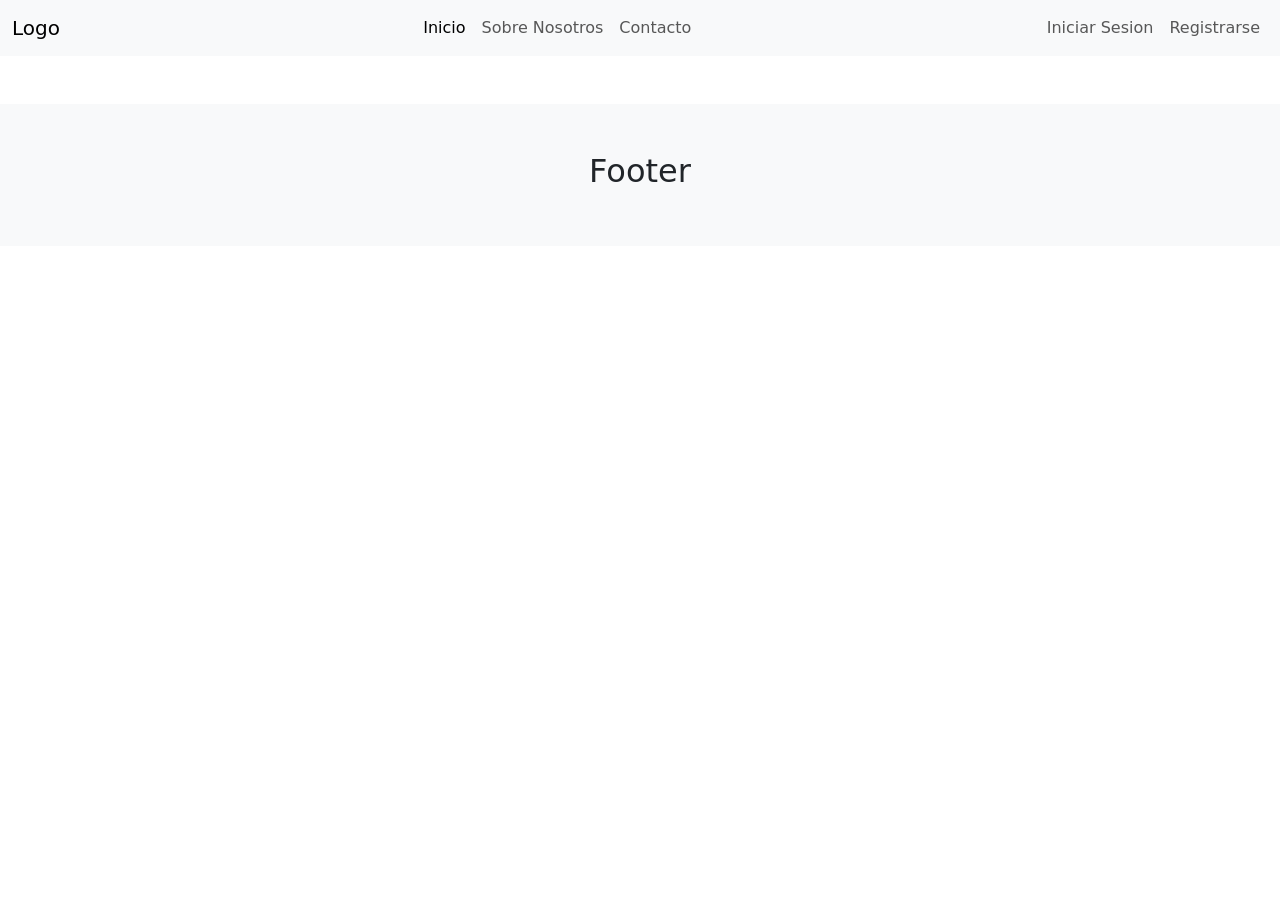
<file: index.html>
<!doctype html>
<html lang="en">
  <head>
    <meta charset="UTF-8" />
    <meta name="viewport" content="width=device-width, initial-scale=1.0" />
    <title>DOM</title>
    <!-- CSS Bootstrap -->
    <link
      href="https://cdn.jsdelivr.net/npm/bootstrap@5.3.8/dist/css/bootstrap.min.css"
      rel="stylesheet"
      integrity="sha384-sRIl4kxILFvY47J16cr9ZwB07vP4J8+LH7qKQnuqkuIAvNWLzeN8tE5YBujZqJLB"
      crossorigin="anonymous"
    />

    <!-- CSS Propio -->
    <link rel="stylesheet" href="./css/estilos.css" />
  </head>
  <body>
    <header>
      <nav class="navbar navbar-expand-lg bg-body-tertiary">
        <div class="container-fluid">
          <a class="navbar-brand" href="./index.html">Logo</a>
          <button
            class="navbar-toggler"
            type="button"
            data-bs-toggle="collapse"
            data-bs-target="#navbarSupportedContent"
            aria-controls="navbarSupportedContent"
            aria-expanded="false"
            aria-label="Toggle navigation"
          >
            <span class="navbar-toggler-icon"></span>
          </button>
          <div class="collapse navbar-collapse" id="navbarSupportedContent">
            <ul class="navbar-nav ms-auto mb-2 mb-lg-0">
              <li class="nav-item">
                <a
                  class="nav-link active"
                  aria-current="page"
                  href="./index.html"
                  >Inicio</a
                >
              </li>
              <li class="nav-item">
                <a class="nav-link" href="#">Sobre Nosotros</a>
              </li>
              <li class="nav-item">
                <a class="nav-link" href="#">Contacto</a>
              </li>
            </ul>
            <ul class="navbar-nav ms-auto mb-2 mb-lg-0">
              <li class="nav-item">
                <a class="nav-link" href="../paginas/iniciar-sesion.html"
                  >Iniciar Sesion</a
                >
              </li>
              <li class="nav-item">
                <a class="nav-link" href="../paginas/registrarse.html"
                  >Registrarse</a
                >
              </li>
            </ul>
          </div>
        </div>
      </nav>
    </header>
<!--     <div id="divTituloPrincipal">

    </div> -->
    <main>
    <div class="container">
      <div  class="row" id="divTituloPrincipal">
        
      </div>
    </div>
    </main>
        <footer class="py-5 bg-body-tertiary text-center mt-5">
      <h2>Footer</h2>
    </footer>
<!--     <h2 id="tituloPrincipal">Titulo</h2>
    <p class="clase-parrafo">Parrafo</p>
    <p class="clase-parrafo">Parrafo 2</p>
    <img
      src="https://encrypted-tbn0.gstatic.com/images?q=tbn:ANd9GcT6PHURi-bGUic8EW6HI1WlrZiX22-nvLrA4A&s"
      alt=""
    />  -->
    <!-- JS de Bootstrap -->
    <script
      src="https://cdn.jsdelivr.net/npm/bootstrap@5.3.8/dist/js/bootstrap.bundle.min.js"
      integrity="sha384-FKyoEForCGlyvwx9Hj09JcYn3nv7wiPVlz7YYwJrWVcXK/BmnVDxM+D2scQbITxI"
      crossorigin="anonymous"
    ></script>
    <!-- <a href="./paginas/detalleDelProducto.html">Detalle del Producto</a> -->
    <!-- nuestro js -->
    <script src="./js/18-dom.js"></script>
  </body>
</html>
</file>
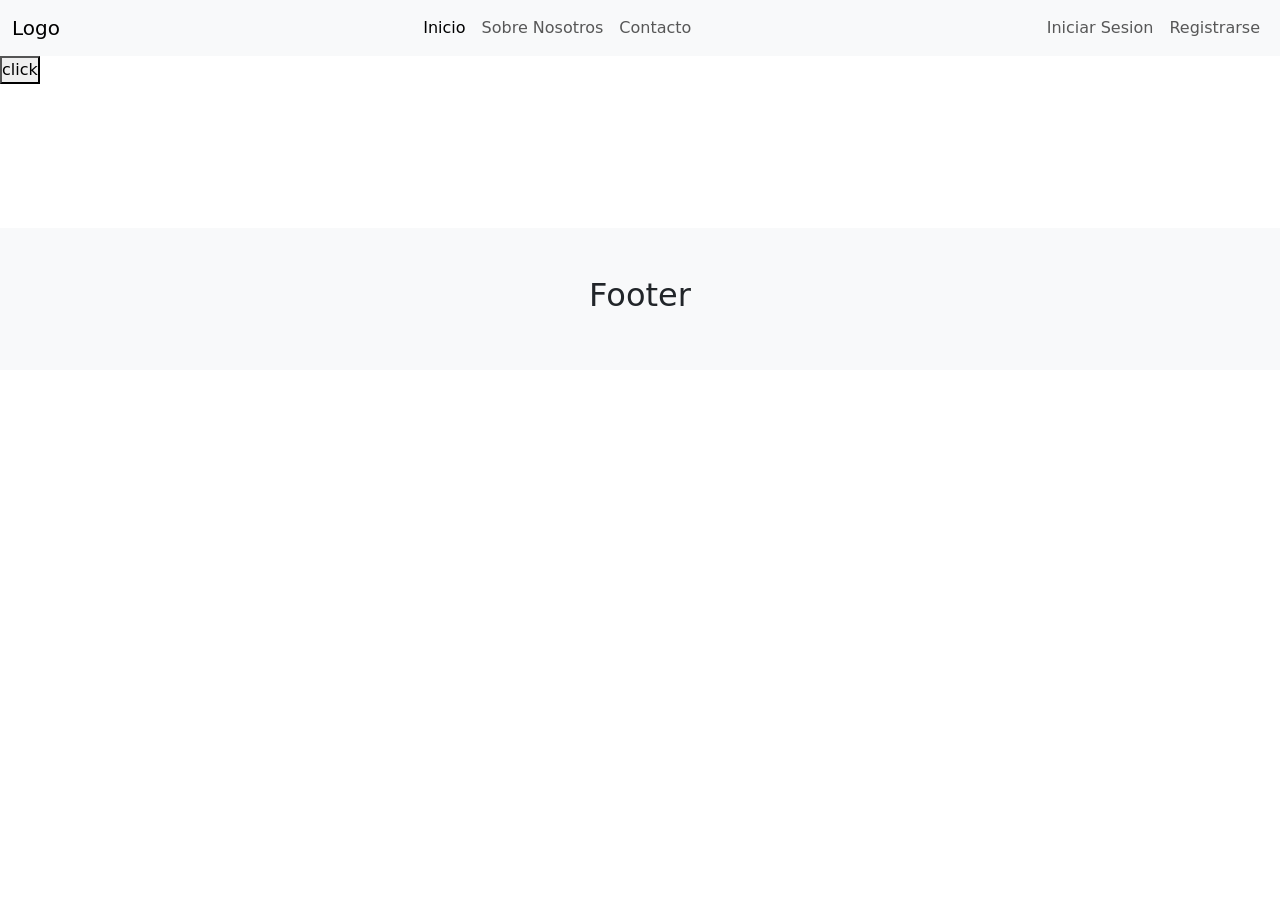
<file: paginas/detalleDelProducto.html>
<!DOCTYPE html>
<html lang="en">
<head>
  <meta charset="UTF-8">
  <meta name="viewport" content="width=device-width, initial-scale=1.0">
  <title>Document</title>
      <!-- CSS Bootstrap -->
    <link
      href="https://cdn.jsdelivr.net/npm/bootstrap@5.3.8/dist/css/bootstrap.min.css"
      rel="stylesheet"
      integrity="sha384-sRIl4kxILFvY47J16cr9ZwB07vP4J8+LH7qKQnuqkuIAvNWLzeN8tE5YBujZqJLB"
      crossorigin="anonymous"
    />
      <link rel="stylesheet" href="/css/estilos.css">
</head>
<body>
  
  <header>
      <nav class="navbar navbar-expand-lg bg-body-tertiary">
        <div class="container-fluid">
          <a class="navbar-brand" href=". ./index.html">Logo</a>
          <button
            class="navbar-toggler"
            type="button"
            data-bs-toggle="collapse"
            data-bs-target="#navbarSupportedContent"
            aria-controls="navbarSupportedContent"
            aria-expanded="false"
            aria-label="Toggle navigation"
          >
            <span class="navbar-toggler-icon"></span>
          </button>
          <div class="collapse navbar-collapse" id="navbarSupportedContent">
            <ul class="navbar-nav ms-auto mb-2 mb-lg-0">
              <li class="nav-item">
                <a
                  class="nav-link active"
                  aria-current="page"
                  href="../index.html"
                  >Inicio</a
                >
              </li>
              <li class="nav-item">
                <a class="nav-link" href="#">Sobre Nosotros</a>
              </li>
              <li class="nav-item">
                <a class="nav-link" href="#">Contacto</a>
              </li>
            </ul>
            <ul class="navbar-nav ms-auto mb-2 mb-lg-0">
              <li class="nav-item">
                <a class="nav-link" href="../paginas/iniciar-sesion.html"
                  >Iniciar Sesion</a
                >
              </li>
              <li class="nav-item">
                <a class="nav-link" href="../paginas/registrarse.html"
                  >Registrarse</a
                >
              </li>
            </ul>
          </div>
        </div>
      </nav>
    </header>
<main>
  <!-- esto seria el evento q hacemos referencia en js  -->
  <button onclick="clickJs()">click</button>
  <h2 class="text-center align-content-center my-5" id="tituloProducto"></h2>
  <div class="container">
    <div class="row align-content-center  estilo-fila" id="divFilaProducto">
      <!-- JS -->
    </div>
  </div>
</main>
        <footer class="py-5 bg-body-tertiary text-center mt-5">
      <h2>Footer</h2>
    </footer>

        <!-- JS de Bootstrap -->
    <script
      src="https://cdn.jsdelivr.net/npm/bootstrap@5.3.8/dist/js/bootstrap.bundle.min.js"
      integrity="sha384-FKyoEForCGlyvwx9Hj09JcYn3nv7wiPVlz7YYwJrWVcXK/BmnVDxM+D2scQbITxI"
      crossorigin="anonymous"
    ></script>
    <script src="../js/19-detalleDelProducto.js"></script>
</body>
</html>
</file>
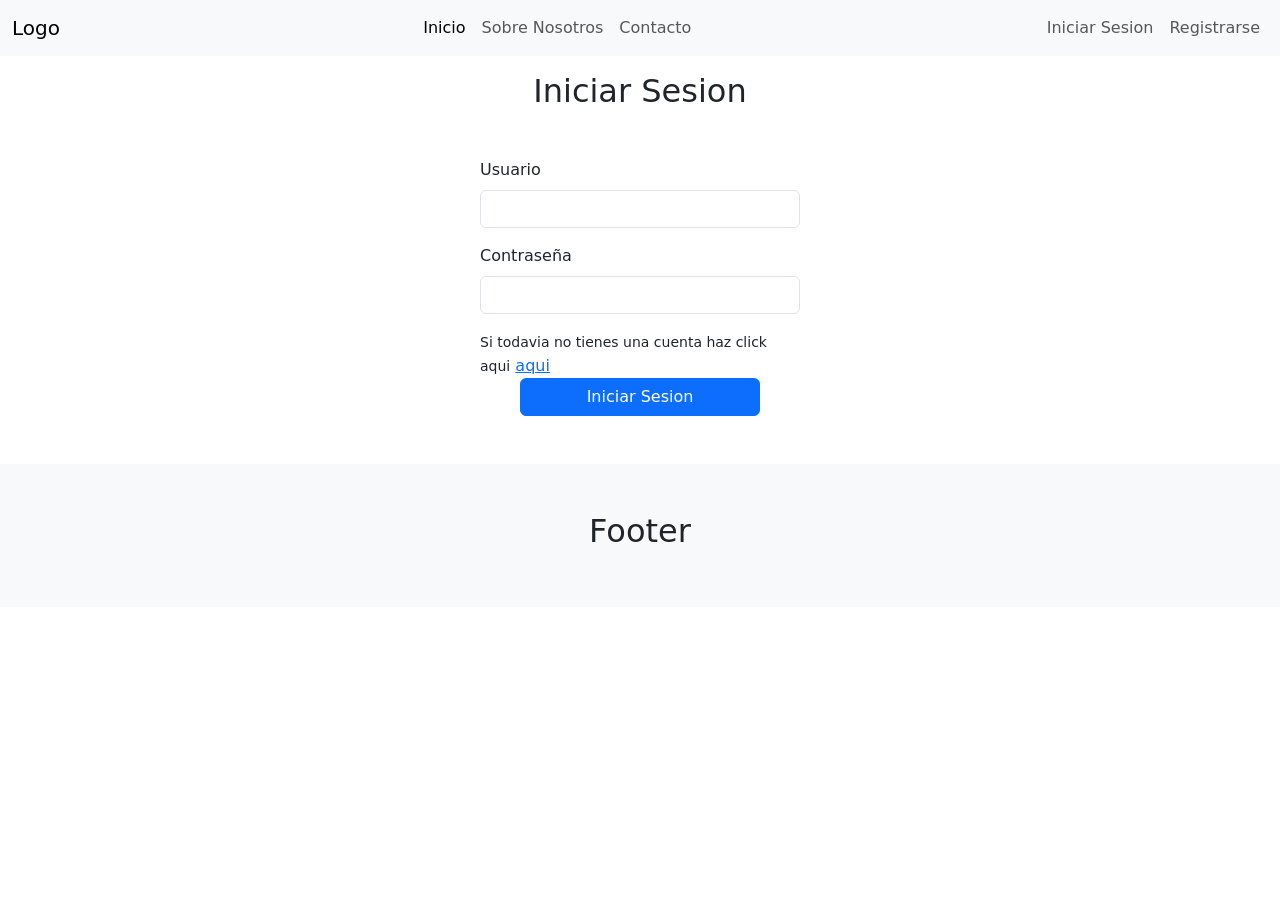
<file: paginas/iniciar-sesion.html>
<!doctype html>
<html lang="en">
  <head>
    <meta charset="UTF-8" />
    <meta name="viewport" content="width=device-width, initial-scale=1.0" />
    <title>Inicio de Sesion</title>
    <!-- CSS Bootstrap -->
    <link
      href="https://cdn.jsdelivr.net/npm/bootstrap@5.3.8/dist/css/bootstrap.min.css"
      rel="stylesheet"
      integrity="sha384-sRIl4kxILFvY47J16cr9ZwB07vP4J8+LH7qKQnuqkuIAvNWLzeN8tE5YBujZqJLB"
      crossorigin="anonymous"
    />
    <link rel="stylesheet" href="/css/estilos.css" />
  </head>
  <body>
    <header>
      <nav class="navbar navbar-expand-lg bg-body-tertiary">
        <div class="container-fluid">
          <a class="navbar-brand" href=". ./index.html">Logo</a>
          <button
            class="navbar-toggler"
            type="button"
            data-bs-toggle="collapse"
            data-bs-target="#navbarSupportedContent"
            aria-controls="navbarSupportedContent"
            aria-expanded="false"
            aria-label="Toggle navigation"
          >
            <span class="navbar-toggler-icon"></span>
          </button>
          <div class="collapse navbar-collapse" id="navbarSupportedContent">
            <ul class="navbar-nav ms-auto mb-2 mb-lg-0">
              <li class="nav-item">
                <a
                  class="nav-link active"
                  aria-current="page"
                  href="../index.html"
                  >Inicio</a
                >
              </li>
              <li class="nav-item">
                <a class="nav-link" href="#">Sobre Nosotros</a>
              </li>
              <li class="nav-item">
                <a class="nav-link" href="#">Contacto</a>
              </li>
            </ul>
            <ul class="navbar-nav ms-auto mb-2 mb-lg-0">
              <li class="nav-item">
                <a class="nav-link" href="../paginas/iniciar-sesion.html"
                  >Iniciar Sesion</a
                >
              </li>
              <li class="nav-item">
                <a class="nav-link" href="../paginas/registrarse.html"
                  >Registrarse</a
                >
              </li>
            </ul>
          </div>
        </div>
      </nav>
    </header>
    <main>
      <h2 class="text-center my-3">Iniciar Sesion </h2>
      <div class=" d-flex justify-content-center my-5 " >
              <form class="w-25 ">
        <div class="mb-3">
          <label for="exampleInputEmail1" class="form-label">Usuario</label>
          <input
            type="text"
            class="form-control"
            id="exampleInputEmail1"
            aria-describedby="emailHelp"
          />
        </div>
        <div class="mb-3">
          <label for="exampleInputPassword1" class="form-label"
            >Contraseña</label
          >
          <input
            type="password"
            class="form-control"
            id="exampleInputPassword1"
          />
        </div>
        <div>
          <small>Si todavia no tienes una cuenta haz click aqui</small>
          <a href="./registrarse.html">aqui</a>
        </div>
        <div class="text-center">
          <button type="submit" class="btn btn-primary w-75">Iniciar Sesion</button>
        </div>
      </form>
      </div>
    </main>
    <footer class="py-5 bg-body-tertiary text-center mt-5">
      <h2>Footer</h2>
    </footer>

    <!-- JS de Bootstrap -->
    <script
      src="https://cdn.jsdelivr.net/npm/bootstrap@5.3.8/dist/js/bootstrap.bundle.min.js"
      integrity="sha384-FKyoEForCGlyvwx9Hj09JcYn3nv7wiPVlz7YYwJrWVcXK/BmnVDxM+D2scQbITxI"
      crossorigin="anonymous"
    ></script>
    <script src="../js/19-detalleDelProducto.js"></script>
  </body>
</html>
</file>
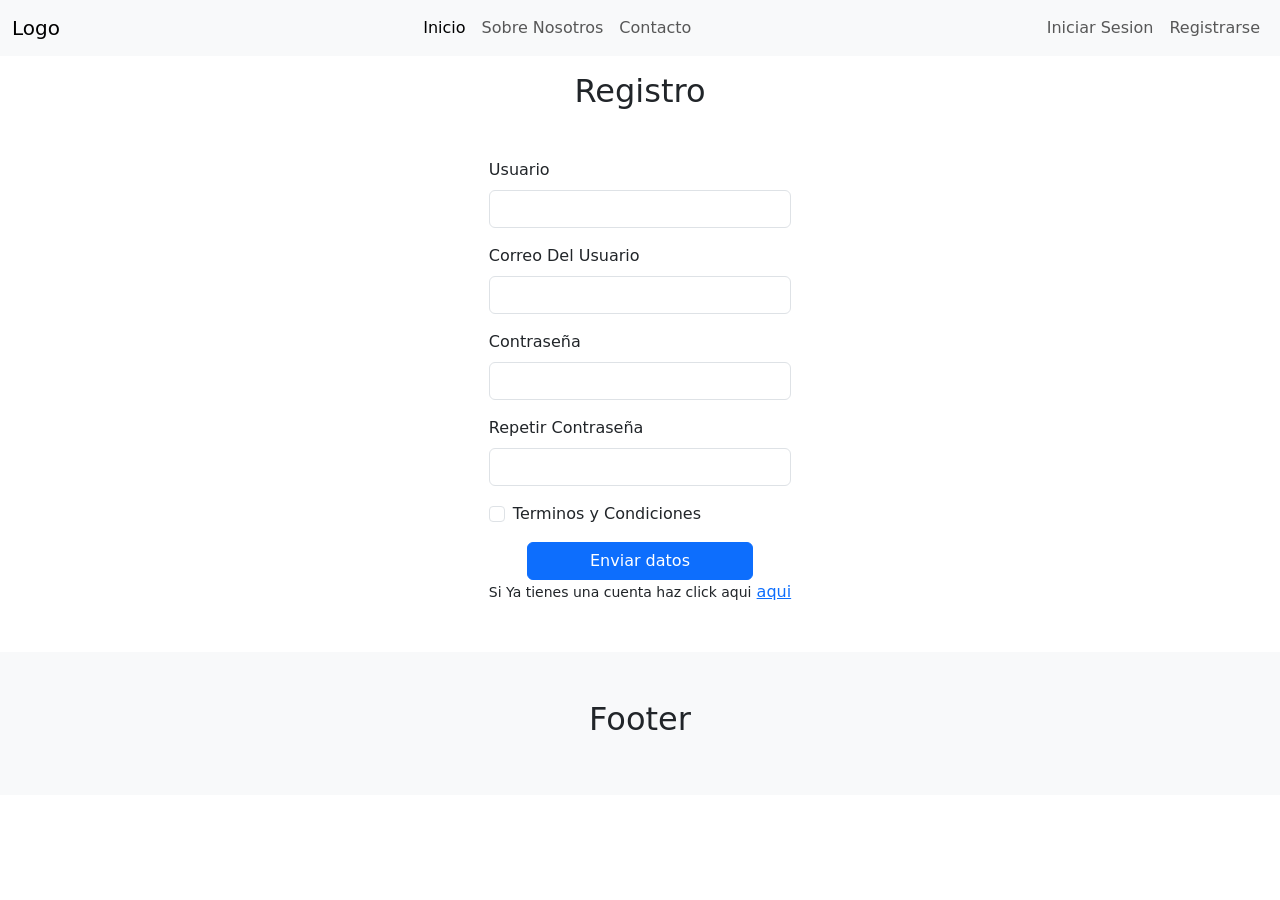
<file: paginas/registrarse.html>
<!doctype html>
<html lang="en">
  <head>
    <meta charset="UTF-8" />
    <meta name="viewport" content="width=device-width, initial-scale=1.0" />
    <title>Registro</title>
    <!-- CSS Bootstrap -->
    <link
      href="https://cdn.jsdelivr.net/npm/bootstrap@5.3.8/dist/css/bootstrap.min.css"
      rel="stylesheet"
      integrity="sha384-sRIl4kxILFvY47J16cr9ZwB07vP4J8+LH7qKQnuqkuIAvNWLzeN8tE5YBujZqJLB"
      crossorigin="anonymous"
    />
    <link rel="stylesheet" href="/css/estilos.css" />
  </head>
  <body>
    <header>
      <nav class="navbar navbar-expand-lg bg-body-tertiary">
        <div class="container-fluid">
          <a class="navbar-brand" href="../index.html">Logo</a>
          <button
            class="navbar-toggler"
            type="button"
            data-bs-toggle="collapse"
            data-bs-target="#navbarSupportedContent"
            aria-controls="navbarSupportedContent"
            aria-expanded="false"
            aria-label="Toggle navigation"
          >
            <span class="navbar-toggler-icon"></span>
          </button>
          <div class="collapse navbar-collapse" id="navbarSupportedContent">
            <ul class="navbar-nav ms-auto mb-2 mb-lg-0">
              <li class="nav-item">
                <a
                  class="nav-link active"
                  aria-current="page"
                  href="../index.html"
                  >Inicio</a
                >
              </li>
              <li class="nav-item">
                <a class="nav-link" href="#">Sobre Nosotros</a>
              </li>
              <li class="nav-item">
                <a class="nav-link" href="#">Contacto</a>
              </li>
            </ul>
            <ul class="navbar-nav ms-auto mb-2 mb-lg-0">
              <li class="nav-item">
                <a class="nav-link" href="../paginas/iniciar-sesion.html"
                  >Iniciar Sesion</a
                >
              </li>
              <li class="nav-item">
                <a class="nav-link" href="../paginas/registrarse.html"
                  >Registrarse</a
                >
              </li>
            </ul>
          </div>
        </div>
      </nav>
    </header>
    <main>
      <h2 class="text-center my-3">Registro</h2>
      <div class="d-flex justify-content-center my-5">
              <form>
        <div class="mb-3">
          <label for="inputUsuario" class="form-label"
            >Usuario</label
          >
          <input
            type="text"
            class="form-control"
            id="inputUsuario"
            aria-describedby="emailHelp"
          />
          <small id="idMensajeErrorUsuario"class="text-danger">Campo VACIO</small>
        </div>
                <div class="mb-3">
          <label for="email" class="form-label"
            >Correo Del Usuario</label
          >
          <input
            type="email"
            class="form-control"
            id="email"
            aria-describedby="emailHelp"
          />
          
        </div>
        <div class="mb-3">
          <label for="inputContrasenia" class="form-label"
            >Contraseña</label
          >
          <input
            type="password"
            class="form-control"
            id="inputContrasenia"
          />
        </div>
        <div class="mb-3">
          <label for="inputRepContrasenia" class="form-label"
            >Repetir Contraseña</label
          >
          <input
            type="password"
            class="form-control"
            id="inputRepContrasenia"
          />
        </div>

        <div class="mb-3 form-check">
          <input type="checkbox" class="form-check-input" id="exampleCheck1" />
          <label class="form-check-label" for="exampleCheck1"
            >Terminos y Condiciones</label
          >
        </div>

        <div class="text-center">
          <button id="botonRegistro" type="submit" class="btn btn-primary w-75     ">Enviar datos</button>
        </div>
                <div>
          <small>Si Ya  tienes una cuenta haz click aqui</small>
          <a href="./iniciar-sesion.html">aqui</a>
        </div>
      </form>
      </div>
    </main>
    <footer class="py-5 bg-body-tertiary text-center mt-5">
      <h2>Footer</h2>
    </footer>

    <!-- JS de Bootstrap -->
    <script
      src="https://cdn.jsdelivr.net/npm/bootstrap@5.3.8/dist/js/bootstrap.bundle.min.js"
      integrity="sha384-FKyoEForCGlyvwx9Hj09JcYn3nv7wiPVlz7YYwJrWVcXK/BmnVDxM+D2scQbITxI"
      crossorigin="anonymous"
    ></script>
    <script src="../js/20-registro.js"></script>
  </body>
</html>
</file>
<file: css/estilos.css>
*{
    margin: 0;
    padding: 0;
}

.img-class-propio img{
    height: 50vh;
    object-fit: cover;
}
/* main{
    min-height: 100vh;
} */

.div-imagen img {
width: 200px;
}
/* .estilo-fila{
    min-height: 100vh;
} */
</file>
